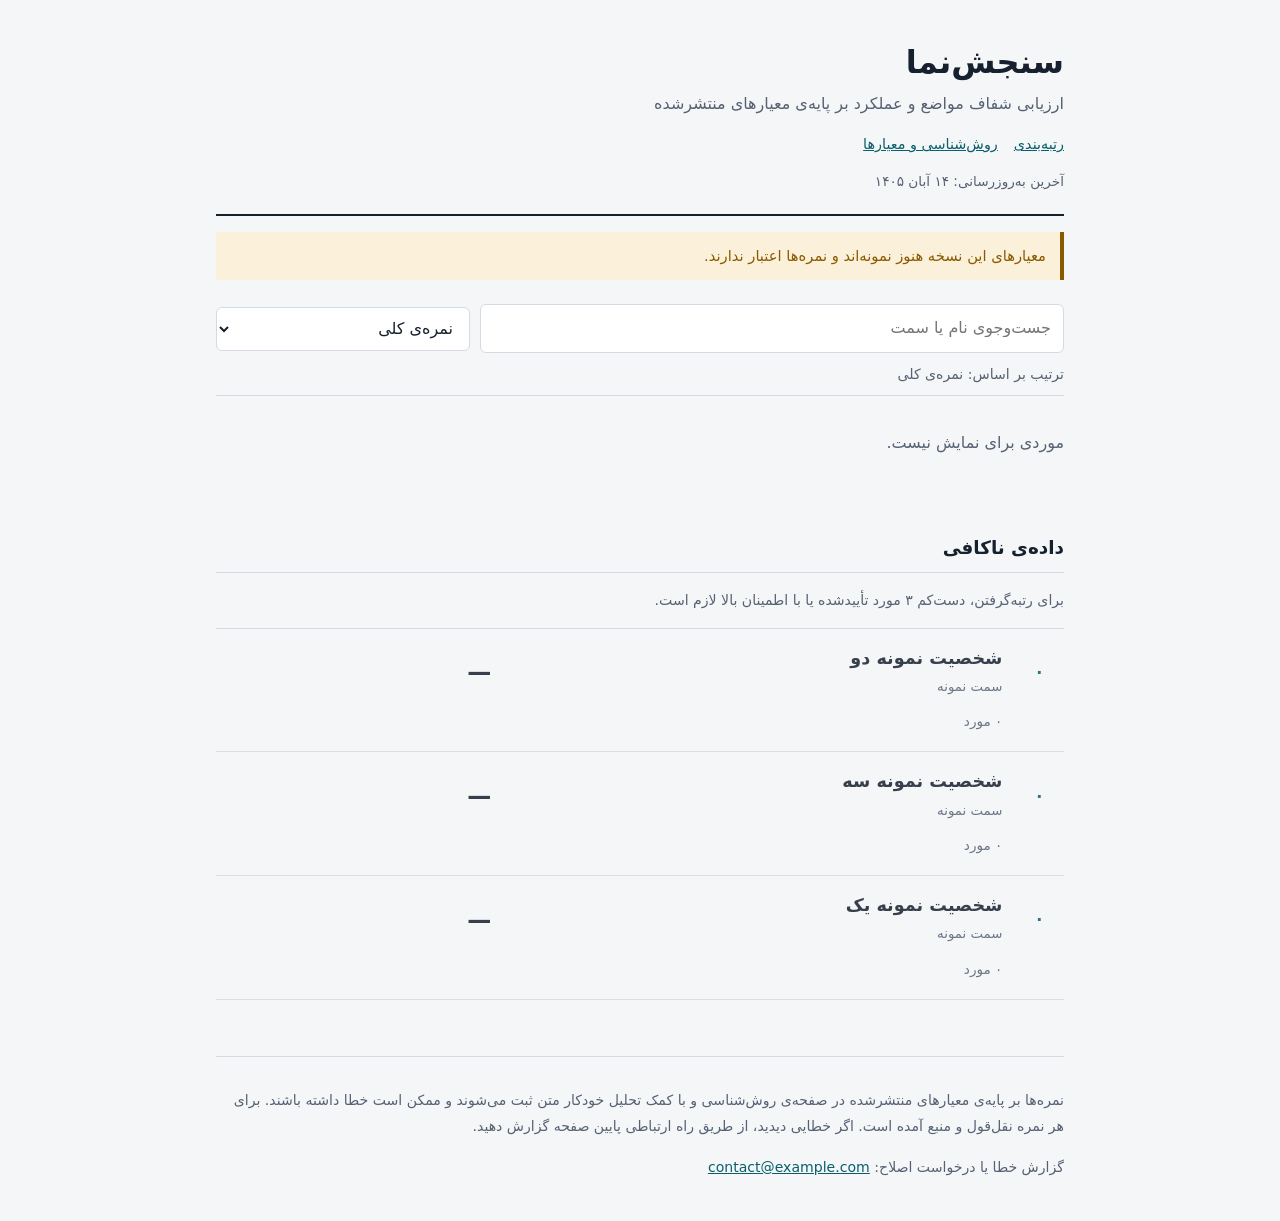
<file: docs/index.html>
<!doctype html>
<html lang="fa" dir="rtl">
<head>
  <meta charset="utf-8">
  <meta name="viewport" content="width=device-width, initial-scale=1">
  <title>رتبه‌بندی</title>
  <link rel="stylesheet" href="style.css">
</head>
<body data-page="index">
  <div class="wrap">
    <header class="top">
      <h1 data-site-title></h1>
      <p data-site-subtitle></p>
      <nav class="topnav" aria-label="صفحه‌ها">
        <a href="index.html" aria-current="page">رتبه‌بندی</a>
        <a href="about.html">روش‌شناسی و معیارها</a>
      </nav>
      <div class="stamp" data-stamp></div>
    </header>
    <div data-banners></div>
    <main>
      <div class="controls">
        <input id="q" type="search" placeholder="جست‌وجوی نام یا سمت" aria-label="جست‌وجوی نام یا سمت">
        <select id="sort" aria-label="مرتب‌سازی بر اساس"></select>
      </div>
      <p id="sorting" class="sorting"></p>
      <ol id="board" class="board"></ol>
      <div id="insufficient" class="insufficient"></div>
    </main>
    <footer>
      <p data-disclaimer></p>
      <p data-contact></p>
    </footer>
  </div>
  <script src="app.js"></script>
</body>
</html>
</file>
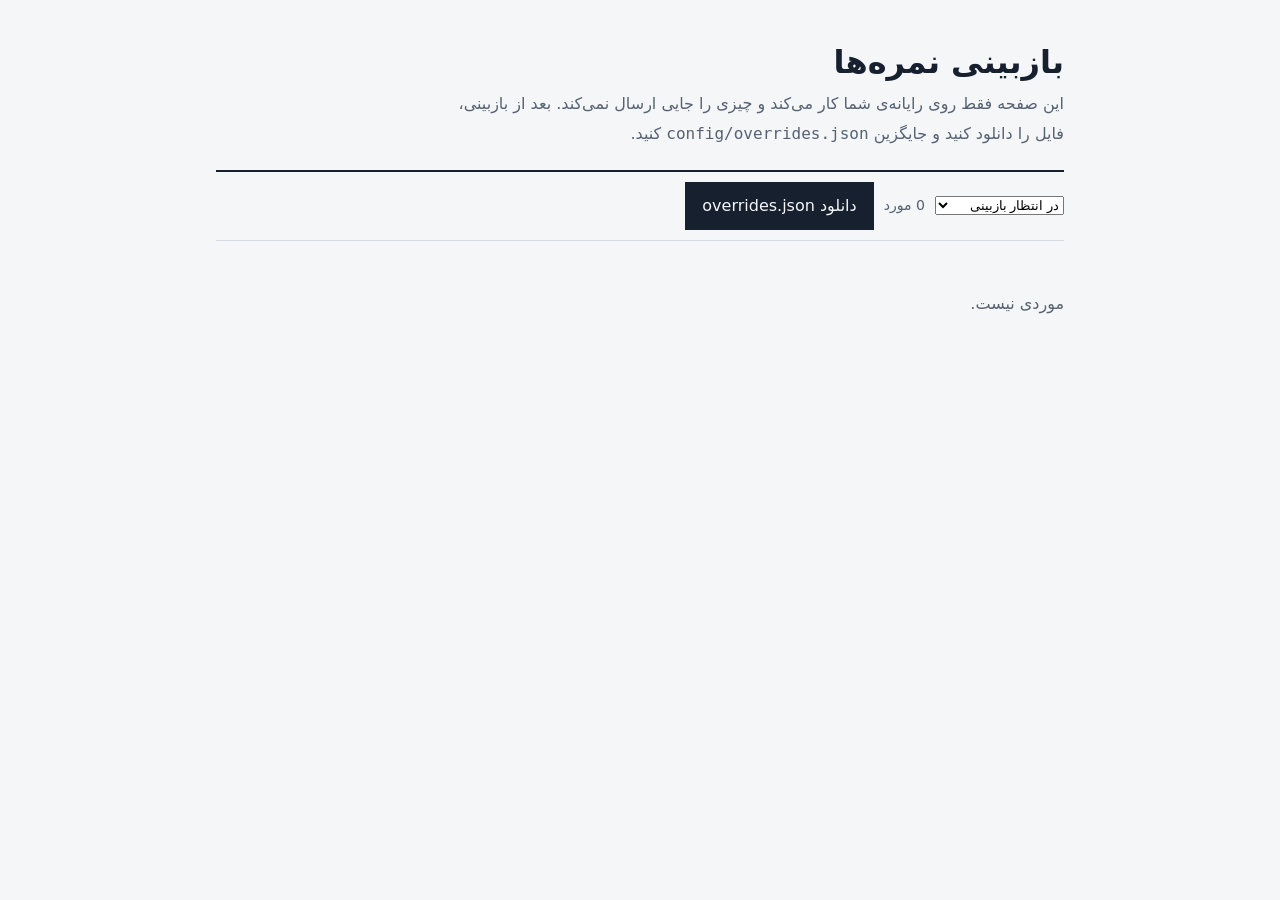
<file: review/index.html>
<!doctype html>
<html lang="fa" dir="rtl">
<head>
  <meta charset="utf-8">
  <meta name="viewport" content="width=device-width, initial-scale=1">
  <title>بازبینی نمره‌ها (محلی)</title>
  <link rel="stylesheet" href="../docs/style.css">
  <style>
    .card { background: var(--surface); border: 1px solid var(--line); padding: 14px; margin: 12px 0; }
    .card h3 { margin: 4px 0; font-size: 1rem; }
    .crit { margin: 10px 0 0; padding-inline-start: 12px; border-inline-start: 3px solid var(--line); }
    .crit input[type=number] { width: 4.5rem; font: inherit; padding: 4px 6px; min-height: 36px; }
    .actions { display: flex; flex-wrap: wrap; gap: 8px; margin-top: 12px; align-items: center; }
    button { font: inherit; padding: 8px 16px; min-height: 40px; border: 1px solid var(--ink); background: var(--surface); color: var(--ink); cursor: pointer; }
    button.on { background: var(--accent); color: #fff; border-color: var(--accent); }
    button.primary { background: var(--ink); color: var(--paper); }
    textarea { width: 100%; font: inherit; padding: 6px; min-height: 40px; background: var(--surface); color: var(--ink); border: 1px solid var(--line); }
    .bar { position: sticky; top: 0; background: var(--paper); padding: 10px 0; border-bottom: 1px solid var(--line); z-index: 2; display: flex; flex-wrap: wrap; gap: 10px; align-items: center; }
  </style>
</head>
<body>
  <div class="wrap">
    <header class="top">
      <h1>بازبینی نمره‌ها</h1>
      <p>این صفحه فقط روی رایانه‌ی شما کار می‌کند و چیزی را جایی ارسال نمی‌کند. بعد از بازبینی، فایل را دانلود کنید و جایگزین <code>config/overrides.json</code> کنید.</p>
    </header>
    <main>
      <div class="bar">
        <select id="filter" aria-label="فیلتر وضعیت">
          <option value="pending">در انتظار بازبینی</option>
          <option value="auto">خودکار (نمونه‌گیری)</option>
          <option value="approved">تأییدشده</option>
          <option value="rejected">ردشده</option>
          <option value="all">همه</option>
        </select>
        <span id="count" class="hint"></span>
        <button class="primary" id="dl">دانلود overrides.json</button>
      </div>
      <div id="list"></div>
    </main>
  </div>
  <script src="queue.js"></script>
  <script>
    const D = window.REVIEW_DATA || { items: [], overrides: {}, people: {}, criteria: {} };
    const ov = JSON.parse(JSON.stringify(D.overrides || {}));
    const esc = (s) => String(s ?? "").replace(/[&<>"']/g, (c) => ({ "&": "&amp;", "<": "&lt;", ">": "&gt;", '"': "&quot;", "'": "&#39;" }[c]));
    const safe = (u) => { try { const x = new URL(u); return /^https?:$/.test(x.protocol) ? x.href : ""; } catch { return ""; } };
    const list = document.getElementById("list"), filter = document.getElementById("filter");

    function render() {
      const f = filter.value;
      const items = D.items.filter((it) => {
        const shown = ov[it.id]?.status || it.base_status;
        return f === "all" || shown === f;
      });
      document.getElementById("count").textContent = items.length + " مورد";
      list.innerHTML = items.map((it) => {
        const o = ov[it.id] || {};
        const crit = Object.entries(it.criteria).map(([cid, c]) => `
          <div class="crit"><b>${esc(D.criteria[cid] || cid)}</b>
            نمره: <input type="number" min="0" max="10" step="1" data-id="${esc(it.id)}" data-cid="${esc(cid)}" value="${esc(o.scores?.[cid] ?? c.score)}">
            <q>${esc(c.quote)}</q>${c.quote_verified ? "" : ' <span class="unverified">نقل‌قول تأیید نشد</span>'}
            <div class="hint">${esc(c.reason)}</div></div>`).join("");
        const href = safe(it.url);
        return `<div class="card"><div class="hint">${esc(D.people[it.person_id] || it.person_id)} · ${esc(it.source)} · اطمینان ${esc(it.confidence)} · وضعیت پایه: ${esc(it.base_status === "pending" ? "نیازمند بازبینی" : "خودکار")}</div>
          <h3>${href ? `<a href="${esc(href)}" target="_blank" rel="noopener noreferrer">${esc(it.title)}</a>` : esc(it.title)}</h3>
          <div>${esc(it.summary)}</div>${crit}
          <textarea data-note="${esc(it.id)}" placeholder="یادداشت (اختیاری)">${esc(o.note || "")}</textarea>
          <div class="actions">
            <button class="${o.status === "approved" ? "on" : ""}" data-act="approved" data-id="${esc(it.id)}">تأیید</button>
            <button class="${o.status === "rejected" ? "on" : ""}" data-act="rejected" data-id="${esc(it.id)}">رد و حذف از سایت</button>
            <button data-act="clear" data-id="${esc(it.id)}">پاک‌کردن تصمیم</button>
          </div></div>`;
      }).join("") || '<p class="empty">موردی نیست.</p>';
    }

    list.addEventListener("click", (e) => {
      const b = e.target.closest("button[data-act]"); if (!b) return;
      const id = b.dataset.id;
      if (b.dataset.act === "clear") delete ov[id];
      else ov[id] = { ...(ov[id] || {}), status: b.dataset.act };
      render();
    });
    list.addEventListener("change", (e) => {
      const t = e.target;
      if (t.dataset.cid) {
        const v = Math.max(0, Math.min(10, Math.round(Number(t.value))));
        ov[t.dataset.id] = { ...(ov[t.dataset.id] || {}), scores: { ...(ov[t.dataset.id]?.scores || {}), [t.dataset.cid]: v } };
        t.value = v;
      } else if (t.dataset.note) {
        ov[t.dataset.note] = { ...(ov[t.dataset.note] || {}), note: t.value };
      }
    });
    filter.addEventListener("change", render);
    document.getElementById("dl").addEventListener("click", () => {
      const clean = {};
      for (const [k, v] of Object.entries(ov)) if (v.status || v.scores || v.note) clean[k] = v;
      const blob = new Blob([JSON.stringify(clean, null, 1)], { type: "application/json" });
      const a = document.createElement("a"); a.href = URL.createObjectURL(blob); a.download = "overrides.json"; a.click();
    });
    render();
  </script>
</body>
</html>
</file>
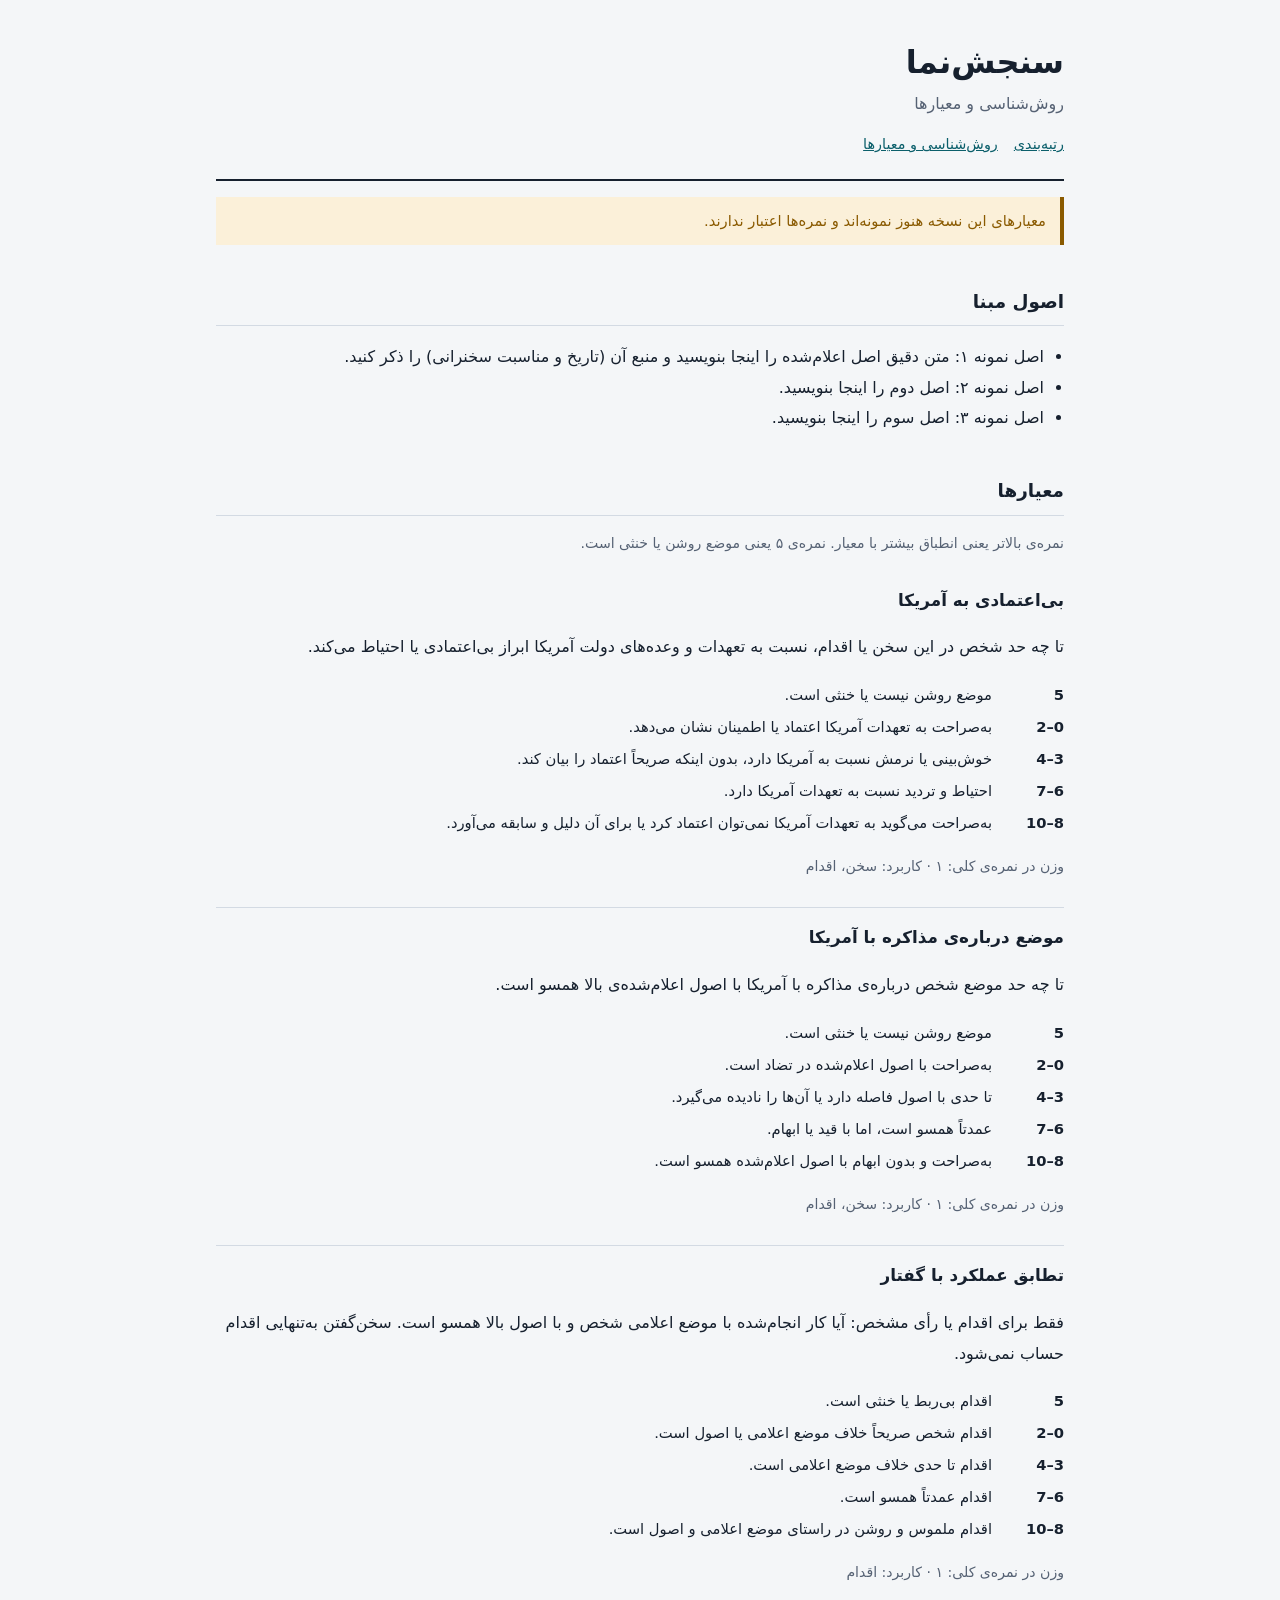
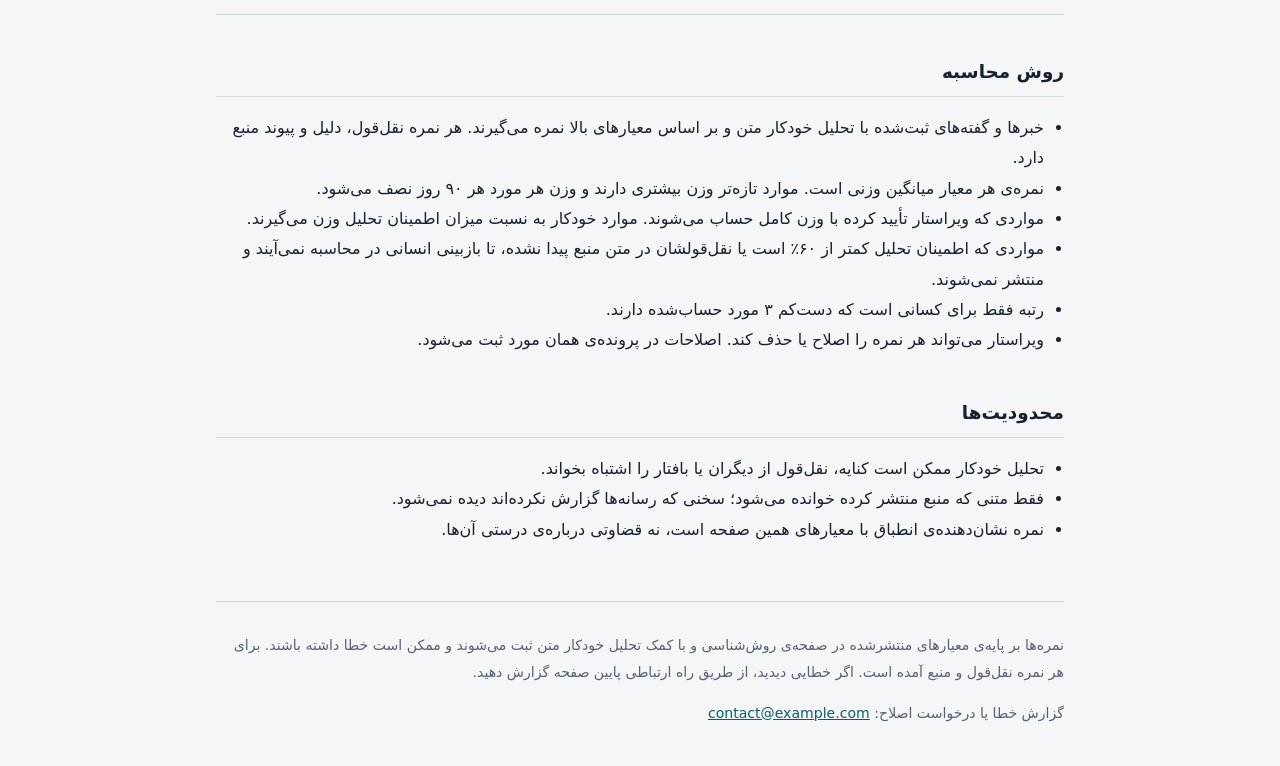
<file: docs/about.html>
<!doctype html>
<html lang="fa" dir="rtl">
<head>
  <meta charset="utf-8">
  <meta name="viewport" content="width=device-width, initial-scale=1">
  <title>روش‌شناسی</title>
  <link rel="stylesheet" href="style.css">
</head>
<body data-page="about" data-title="روش‌شناسی">
  <div class="wrap">
    <header class="top">
      <h1><a href="index.html" style="color:inherit;text-decoration:none" data-site-title></a></h1>
      <p>روش‌شناسی و معیارها</p>
      <nav class="topnav" aria-label="صفحه‌ها">
        <a href="index.html">رتبه‌بندی</a>
        <a href="about.html" aria-current="page">روش‌شناسی و معیارها</a>
      </nav>
    </header>
    <div data-banners></div>
    <main><div id="about"></div></main>
    <footer>
      <p data-disclaimer></p>
      <p data-contact></p>
    </footer>
  </div>
  <script src="app.js"></script>
</body>
</html>
</file>
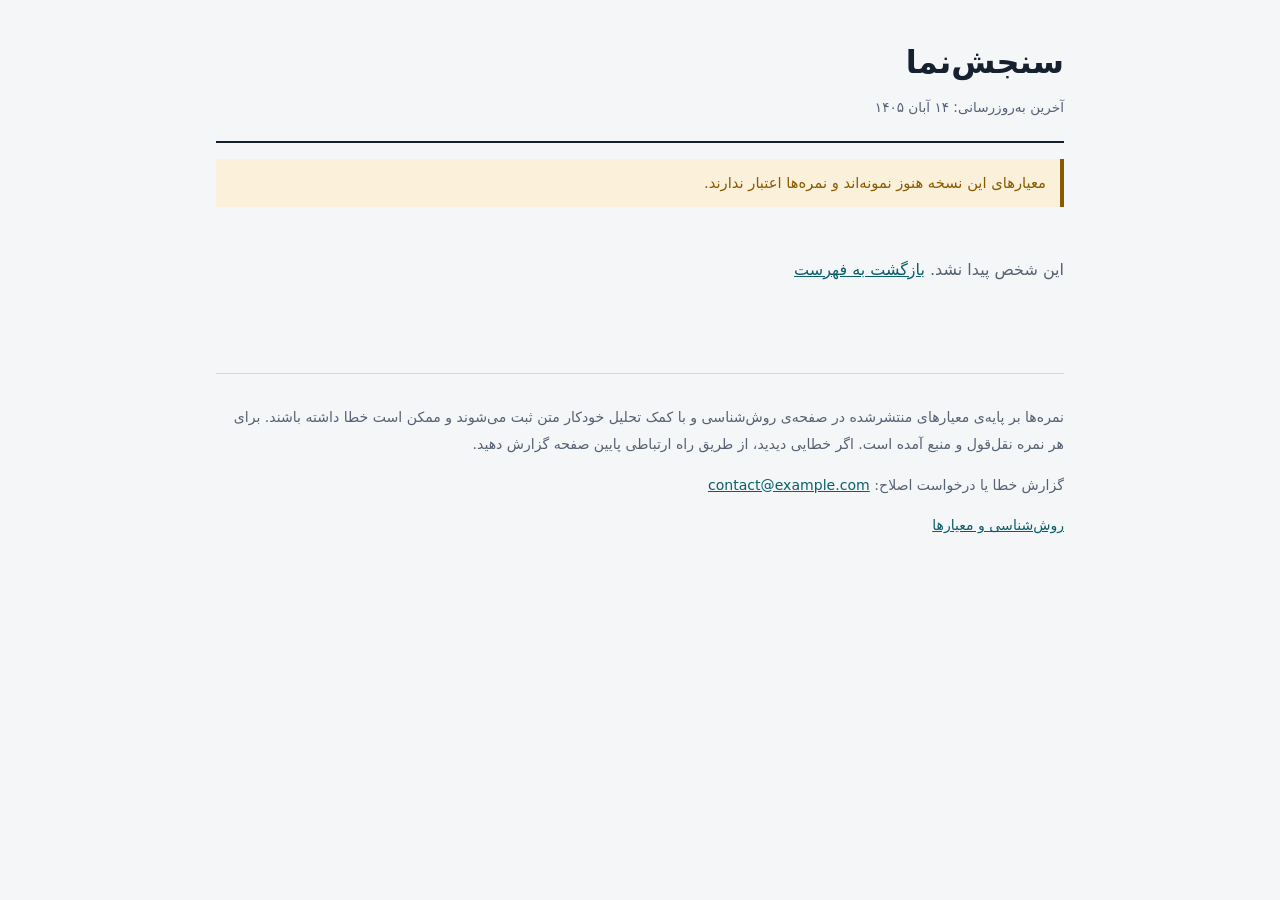
<file: docs/person.html>
<!doctype html>
<html lang="fa" dir="rtl">
<head>
  <meta charset="utf-8">
  <meta name="viewport" content="width=device-width, initial-scale=1">
  <title>پرونده</title>
  <link rel="stylesheet" href="style.css">
</head>
<body data-page="person">
  <div class="wrap">
    <header class="top">
      <h1><a href="index.html" style="color:inherit;text-decoration:none" data-site-title></a></h1>
      <div class="stamp" data-stamp></div>
    </header>
    <div data-banners></div>
    <main></main>
    <footer>
      <p data-disclaimer></p>
      <p data-contact></p>
      <p><a href="about.html">روش‌شناسی و معیارها</a></p>
    </footer>
  </div>
  <script src="app.js"></script>
</body>
</html>
</file>
<file: docs/style.css>
:root {
  --paper: #f4f6f8;
  --surface: #ffffff;
  --ink: #16202e;
  --muted: #566274;
  --line: #d3dae3;
  --accent: #0b5f6b;
  --accent-soft: #dcecee;
  --warn: #8a5a00;
  --warn-soft: #fbf0d9;
  --font: Tahoma, "Segoe UI", "Noto Naskh Arabic", "Noto Sans Arabic", system-ui, sans-serif;
}
@media (prefers-color-scheme: dark) {
  :root {
    --paper: #10161f;
    --surface: #18212d;
    --ink: #e8edf3;
    --muted: #9aa6b6;
    --line: #2b3646;
    --accent: #5fc0cc;
    --accent-soft: #17323a;
    --warn: #e6b455;
    --warn-soft: #3a2d12;
  }
}
* { box-sizing: border-box; }
html { background: var(--paper); }
body {
  margin: 0; color: var(--ink); background: var(--paper);
  font: 16px/1.9 var(--font); -webkit-text-size-adjust: 100%;
}
a { color: var(--accent); }
a:focus-visible, button:focus-visible, select:focus-visible, input:focus-visible, textarea:focus-visible {
  outline: 3px solid var(--accent); outline-offset: 2px; border-radius: 4px;
}
.wrap { max-width: 880px; margin: 0 auto; padding: 0 16px; }

header.top { padding: 40px 0 20px; border-bottom: 2px solid var(--ink); }
header.top h1 { margin: 0; font-size: 2rem; line-height: 1.4; letter-spacing: 0; }
header.top p { margin: 4px 0 0; color: var(--muted); max-width: 60ch; }
.topnav { display: flex; gap: 16px; margin-top: 12px; font-size: .9rem; }
.stamp { color: var(--muted); font-size: .85rem; margin-top: 10px; }

.banner {
  background: var(--warn-soft); color: var(--warn); border-inline-start: 4px solid var(--warn);
  padding: 10px 14px; margin: 16px 0 0; font-size: .92rem;
}

.controls { display: flex; flex-wrap: wrap; gap: 10px; margin: 24px 0 8px; align-items: center; }
.controls input, .controls select {
  font: inherit; padding: 8px 12px; background: var(--surface); color: var(--ink);
  border: 1px solid var(--line); border-radius: 6px; min-height: 44px;
}
.controls input { flex: 1 1 200px; }
.sorting { color: var(--muted); font-size: .88rem; margin: 0 0 8px; }

/* ردیف رتبه‌بندی */
ol.board { list-style: none; margin: 0; padding: 0; border-top: 1px solid var(--line); }
.row a {
  display: grid; grid-template-columns: 2.6rem 1fr minmax(180px, 280px);
  gap: 8px 16px; align-items: center; padding: 16px 4px;
  border-bottom: 1px solid var(--line); text-decoration: none; color: inherit;
}
.row a:hover { background: var(--surface); }
.rank { font-size: 1.6rem; font-weight: 700; color: var(--muted); text-align: center; }
.row:nth-child(-n+3) .rank { color: var(--accent); }
.who strong { display: block; font-size: 1.1rem; line-height: 1.5; }
.who small { color: var(--muted); }
.mini { grid-column: 2 / 4; display: flex; flex-wrap: wrap; gap: 4px 18px; color: var(--muted); font-size: .85rem; }
.mini b { color: var(--ink); font-weight: 700; }
@media (max-width: 560px) {
  .row a { grid-template-columns: 2.2rem 1fr; }
  .meter { grid-column: 1 / 3; }
  .mini { grid-column: 1 / 3; }
}

/* خط‌کش نمره: عنصر شاخص سایت */
.meter { display: flex; align-items: center; gap: 12px; }
.num { font-size: 1.5rem; font-weight: 700; min-width: 2.6rem; text-align: center; font-variant-numeric: tabular-nums; }
.ruler {
  position: relative; flex: 1; height: 22px; direction: ltr;
  background:
    repeating-linear-gradient(to right, var(--ink) 0 1px, transparent 1px 10%) 0 100% / 100% 8px no-repeat,
    linear-gradient(var(--line), var(--line)) 0 100% / 100% 1px no-repeat;
}
.ruler::after { /* تیک انتهایی */
  content: ""; position: absolute; right: 0; bottom: 0; width: 1px; height: 8px; background: var(--ink);
}
.ruler .fill { position: absolute; left: 0; bottom: 0; height: 4px; background: var(--accent-soft); }
.ruler .mark {
  position: absolute; bottom: 0; width: 4px; height: 22px; margin-left: -2px;
  background: var(--accent); border-radius: 1px;
}
.ruler.big { height: 30px; }
.ruler.big .mark { height: 30px; width: 5px; }
.scale-ends { display: flex; justify-content: space-between; direction: ltr; color: var(--muted); font-size: .72rem; margin-top: 2px; }

h2.sec { font-size: 1.15rem; margin: 40px 0 8px; padding-bottom: 6px; border-bottom: 1px solid var(--line); }
.insufficient .row a { opacity: .85; }
.insufficient .rank { font-size: 1rem; }
.hint { color: var(--muted); font-size: .88rem; }

/* صفحه‌ی شخص */
.back { display: inline-block; margin: 20px 0 0; font-size: .9rem; }
.person-head h1 { margin: 8px 0 0; font-size: 1.8rem; line-height: 1.5; }
.person-head p { margin: 0; color: var(--muted); }
.overall { margin: 24px 0; }
.overall .num { font-size: 2.6rem; }
.crit-block { padding: 14px 0; border-bottom: 1px solid var(--line); }
.crit-block h3 { margin: 0 0 4px; font-size: 1rem; }
.crit-block .meta { color: var(--muted); font-size: .84rem; }

.trend { display: flex; align-items: flex-end; gap: 6px; height: 110px; padding-top: 8px; border-bottom: 1px solid var(--ink); }
.trend .bar { flex: 0 1 44px; min-width: 22px; background: var(--accent-soft); border-top: 3px solid var(--accent); position: relative; }
.trend-labels { display: flex; gap: 6px; }
.trend-labels span { flex: 0 1 44px; min-width: 22px; text-align: center; font-size: .72rem; color: var(--muted); }

.evidence { list-style: none; margin: 0; padding: 0; }
.ev { padding: 18px 0; border-bottom: 1px solid var(--line); }
.ev-head { display: flex; flex-wrap: wrap; gap: 6px 10px; align-items: baseline; font-size: .85rem; color: var(--muted); }
.ev h3 { margin: 4px 0; font-size: 1.02rem; line-height: 1.7; }
.badge { display: inline-block; padding: 0 8px; border-radius: 4px; font-size: .78rem; background: var(--accent-soft); color: var(--accent); }
.badge.auto { background: var(--warn-soft); color: var(--warn); }
.ev-crit { margin: 10px 0 0; padding-inline-start: 12px; border-inline-start: 3px solid var(--line); }
.ev-crit .ct { font-weight: 700; font-size: .92rem; }
.ev-crit q { display: block; margin: 2px 0; quotes: "«" "»"; }
.ev-crit .why { color: var(--muted); font-size: .9rem; }
.unverified { color: var(--warn); font-size: .8rem; }
.report { font-size: .82rem; }

/* روش‌شناسی */
.crit-def { padding: 14px 0; border-bottom: 1px solid var(--line); }
.crit-def h3 { margin: 0; font-size: 1.05rem; }
.anchors { margin: 8px 0 0; padding: 0; list-style: none; font-size: .92rem; }
.anchors li { display: grid; grid-template-columns: 4rem 1fr; gap: 8px; padding: 2px 0; }
.anchors b { font-variant-numeric: tabular-nums; }
ul.plain { padding-inline-start: 20px; }

footer { margin: 56px 0 40px; padding-top: 16px; border-top: 1px solid var(--line); color: var(--muted); font-size: .88rem; }
.empty { padding: 32px 0; color: var(--muted); }

@media (prefers-reduced-motion: no-preference) {
  .ruler .mark { animation: settle .5s ease-out both; }
  @keyframes settle { from { opacity: 0; transform: translateX(-10px); } }
}
</file>
